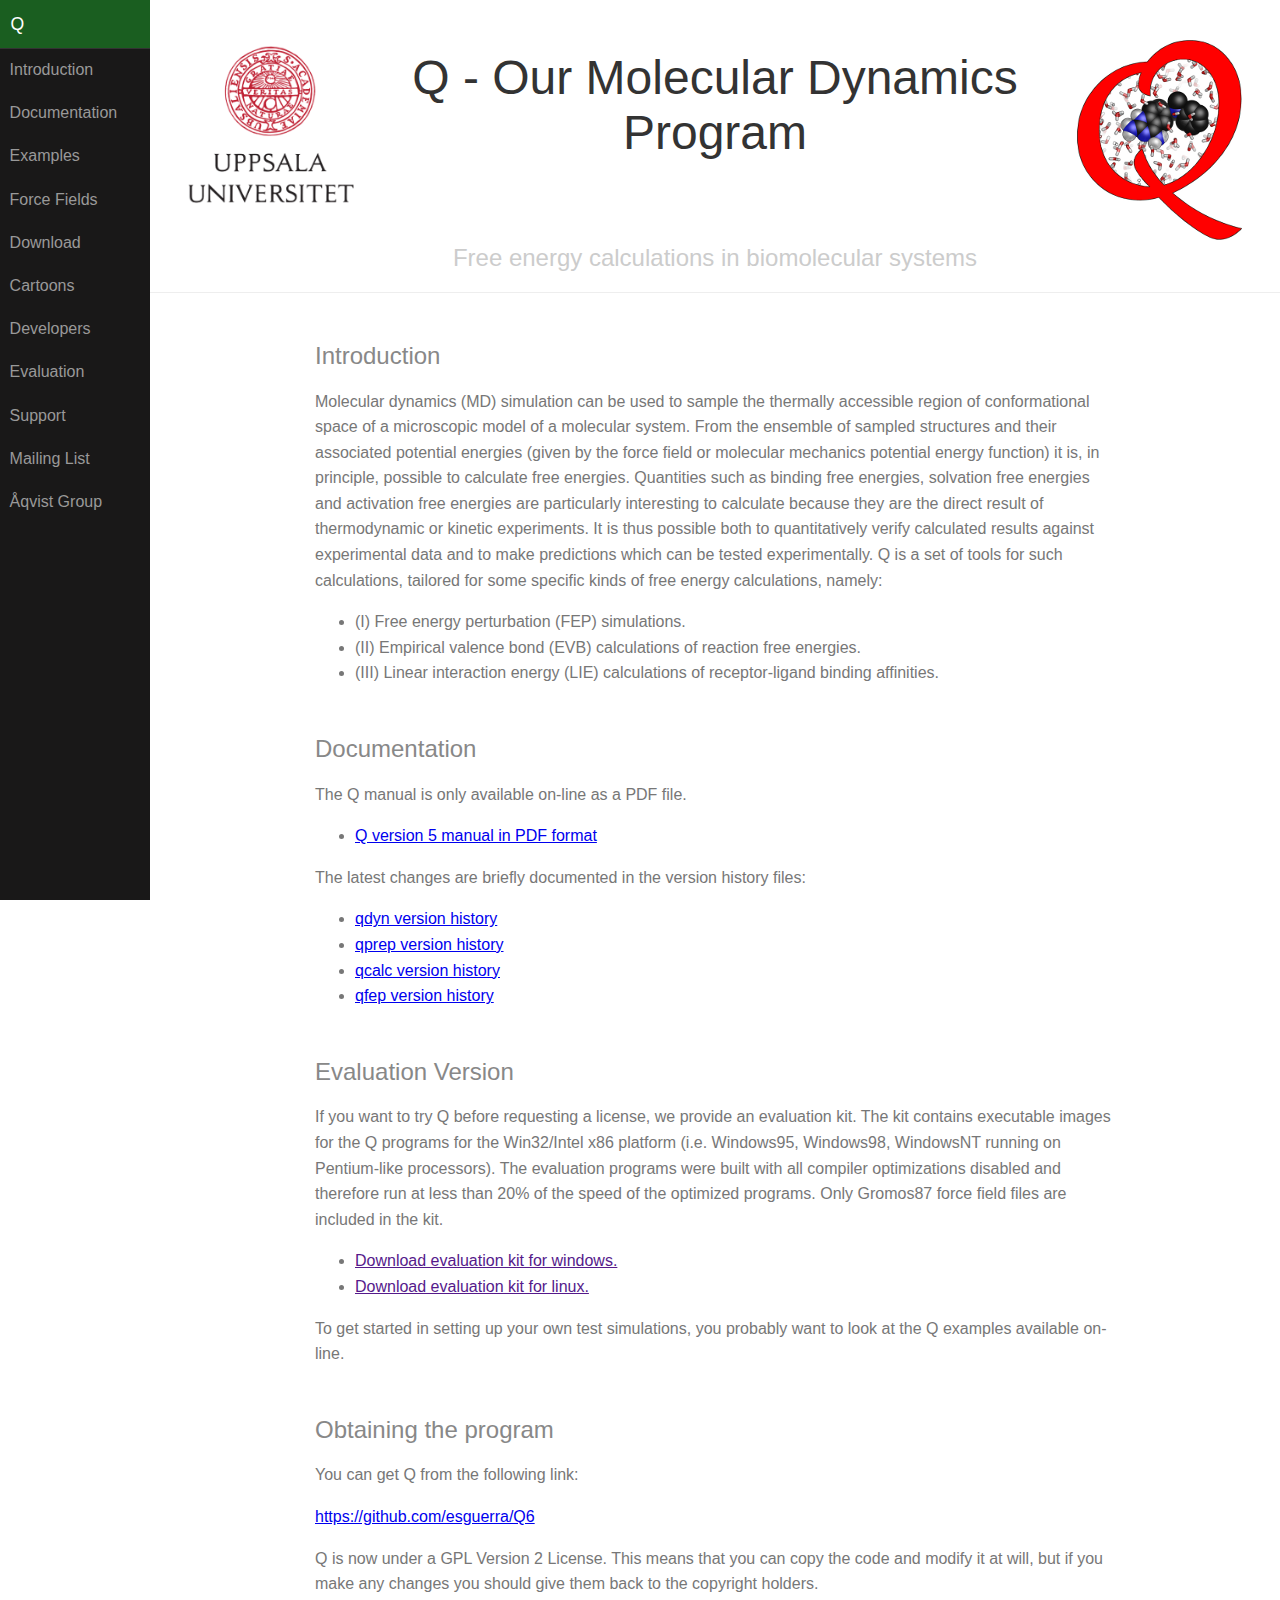
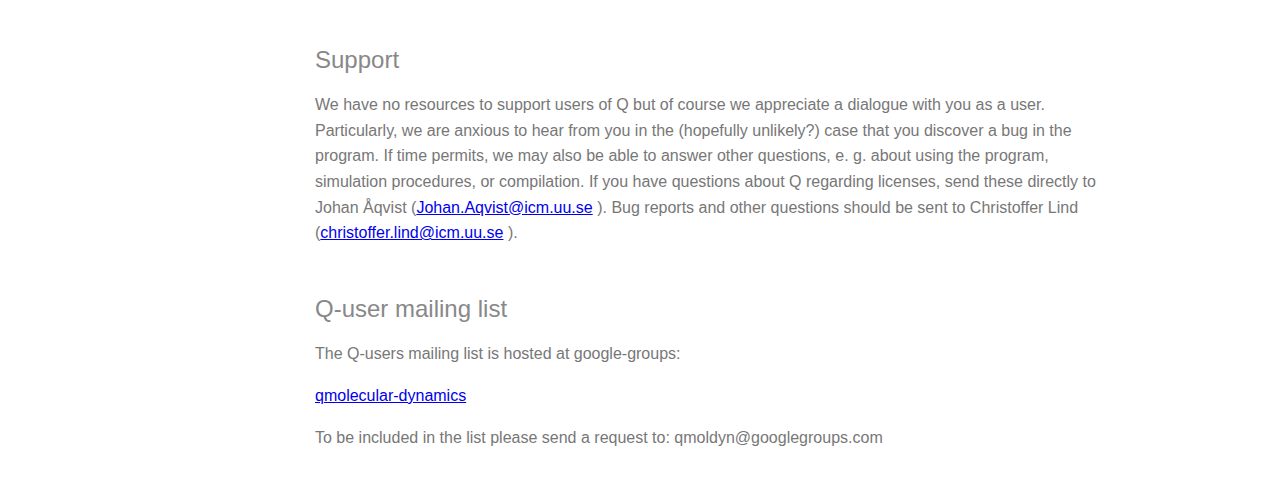
<file: index.html>
<!doctype html>
<html lang="en">
<head>
    <meta charset="utf-8">
    <meta name="viewport" content="width=device-width, initial-scale=1.0">
    <meta name="description" content="Q molecular dynamics">
    <title>Q for Molecular Dynamics &ndash; </title>
    <link rel="stylesheet" href="css/pure.css">
    <!--[if lte IE 8]>
    <link rel="stylesheet" href="css/layouts/side-menu-old-ie.css">
    <![endif]-->
    <!--[if gt IE 8]><!-->
    <link rel="stylesheet" href="css/layouts/side-menu.css">
    <!--<![endif]-->
</head>

<body>
<div id="layout">
    <!-- Menu toggle -->
    <a href="#menu" id="menuLink" class="menu-link">
        <!-- Hamburger icon -->
        <span></span>
    </a>

    <div id="menu">
        <div class="pure-menu pure-menu-open">
            <a class="pure-menu-heading" href="">Q</a>
            <ul>
                <li><a href="#introduction">Introduction</a></li>
                <li><a href="#documentation">Documentation</a></li>
                <li><a href="examples/examples.html">Examples</a></li>
                <li><a href="ff/forcefields.html">Force Fields</a></li>
                <!--                <li class="menu-item-divided pure-menu-selected">-->
                <li><a href="download/download.html">Download</a></li>
                <li><a href="cartoons/cartoons.html">Cartoons</a></li>
                <li><a href="developers/developers.html">Developers</a></li>		
                <li><a href="#evaluation">Evaluation</a></li>
                <!--<li><a href="#license">License</a></li>-->
                <li><a href="#support">Support</a></li>
                <li><a href="#mailinglist">Mailing List</a></li>
                <li><a href="http://www.icm.uu.se/cbbi/aqvist-lab/">Åqvist Group</a></li>
            </ul>
        </div>
    </div>

    <div id="main">
        <div class="header">
            <div class="pure-g">
                <div class="pure-u-4-24">
                    <img class="pure-img-responsive" src="img/uppsala_200.png"
                         alt="Uppsala Universitet">
                </div>
                <div class="pure-u-16-24">
            <h1>Q - Our Molecular Dynamics Program</h1>

                </div>
                <div class="pure-u-4-24">
                    <img class="pure-img-responsive" src="img/qlogo_200.png"
                         alt="Q logo">
                </div>
            </div>
             <h2>Free energy calculations in biomolecular systems</h2>
        </div>


        <div class="content">
            <h2 class="content-subhead"><span id="introduction">Introduction</span></h2>

            <p>Molecular dynamics (MD) simulation can be used to
                sample the thermally accessible region of conformational space of a
                microscopic model of a molecular system. From the ensemble of sampled
                structures and their associated potential energies (given by the force
                field or molecular mechanics potential energy function) it is, in
                principle, possible to calculate free energies. Quantities such as
                binding free energies, solvation free energies and activation free
                energies are particularly interesting to calculate because they are
                the direct result of thermodynamic or kinetic experiments. It is thus
                possible both to quantitatively verify calculated results against
                experimental data and to make predictions which can be tested
                experimentally. Q is a set of tools for such calculations, tailored
                for some specific kinds of free energy calculations, namely:
            <ul>
                <li>(I) Free energy perturbation (FEP) simulations.</li>
                <li>(II) Empirical valence bond (EVB) calculations of reaction free energies.</li>
                <li>(III) Linear interaction energy (LIE) calculations of receptor-ligand binding
                    affinities.
                </li>
            </ul>
            </p>

            <h2 class="content-subhead"><span id="documentation">Documentation</span></h2>

            <p>The Q manual is only available on-line as a PDF file.</p>
	    
<ul>
            <li><a href="documents/qman.pdf">Q version 5 manual in PDF format</a></li>
</ul>
            The latest  changes are briefly documented  in the version
            history files:
<ul>
            <li><a href="history/qdyn_history.txt">qdyn version history</a></li>
            <li><a href="history/qprep_history.txt">qprep version history</a></li>
            <li><a href="history/qcalc_history.txt">qcalc version history</a></li>
            <li><a href="history/qfep_history.txt">qfep version history</a></li>
</ul>
            <h2 class="content-subhead"><span id="evaluation">Evaluation Version</span></h2>

            <p>If you want to try Q before requesting a license, we provide an
                evaluation kit. The kit contains executable images for the Q programs
                for the Win32/Intel x86 platform (i.e. Windows95, Windows98, WindowsNT
                running on Pentium-like processors). The evaluation programs were
                built with all compiler optimizations disabled and therefore run at
                less than 20% of the speed of the optimized programs. Only Gromos87
                force field files are included in the kit.</p>
            <ul>
                <li><a href="">Download evaluation kit for windows.</a></li>
                <li><a href="">Download evaluation kit for linux.</a></li>
            </ul>

            <p>To get started in setting up your own test simulations, you
                probably want to look at the Q examples available on-line.</p>

            <!-- An image example follows.
                        <div class="pure-g">
                            <div class="pure-u-1-4">
                                <img class="pure-img-responsive" src="http://farm3.staticflickr.com/2875/9069037713_1752f5daeb.jpg" alt="Peyto Lake">
                            </div>
                            <div class="pure-u-1-4">
                                <img class="pure-img-responsive" src="http://farm3.staticflickr.com/2813/9069585985_80da8db54f.jpg" alt="Train">
                            </div>
                            <div class="pure-u-1-4">
                                <img class="pure-img-responsive" src="http://farm6.staticflickr.com/5456/9121446012_c1640e42d0.jpg" alt="T-Shirt Store">
                            </div>
                            <div class="pure-u-1-4">
                                <img class="pure-img-responsive" src="http://farm8.staticflickr.com/7357/9086701425_fda3024927.jpg" alt="Mountain">
                            </div>
                        </div> -->

            <h2 class="content-subhead">Obtaining the program</h2>
	    <p> You can get Q from the following link:</p>
	    <a href="https://github.com/esguerra/Q6">https://github.com/esguerra/Q6</a>
	    <p>Q is now under a GPL Version 2 License. This means that you can copy the code and modify it at will, but if you make any changes you should give them back
	      to the copyright holders.</p>
	    <!--

            <p>License to use Q is offered by the company Uppsala Molekylmekaniska
                HB which is owned by the Q developers.</p>

            <h2 class="content-subhead"><span id="license">For non-commercial use</span></h2>

            <p>Our policy is to distribute the program, complete with source code,
                without charge to academic institutions and to other non-profit
                organizations. Licenses are granted to research groups, departments,
                institutes etc. through a contact person by a signed a license
                agreement. There is no need to get a new license for each additional
                user or computer within the same organization. To request a free,
                non-commercial user license, follow the steps below:</p>
            <ul>
                <li>Download  and  print  the  license  agreement  for
		  non-commercial use (<a href="license/license.pdf">license.pdf </a>)</li>
                <li>Fill in and sign the agreement form.</li>
                <li>Send the completed agreement to the adress at the top of the form.</li>

                <li>We appreciate if you include a short letter introducing yourself, your
                    organization and what you intend to use the software for. If you want
                    to receive back a copy signed by both parts then include a signed
                    copy. When we have recieved and accepted the agreement we will e-mail
                    you the login information that enables you to download the software
                    from our web server. To get access to the software
                    faster e-mail the agreement to the attention of Johan Åqvist at the Dept. of Cell &
                    Molecular  Biology.   You  must  still   send  the
                    agreement by  post to  the Department of  Cell and
                    Molecular Biology at Uppsala University.
                </li>
            </ul>

            <h2 class="content-subhead">For commercial use</h2>

            <p>We are working on a licencing scheme for commercial users, involving a
                license fee. Please send inquiries to Johan Åqvist, introducing
                yourself and your company. The evaluation version is of course
                available also to prospective commercial users.</p> -->

            <h2 class="content-subhead"><span id="support">Support</span></h2>

            <p>We have no resources to support users of Q but of course we
                appreciate a dialogue with you as a user. Particularly, we are anxious
                to hear from you in the (hopefully unlikely?) case that you discover a
                bug in the program. If time permits, we may also be able to answer
                other questions, e. g. about using the program, simulation procedures,
                or compilation. If you have questions about Q regarding licenses,
                send these directly to Johan Åqvist (<script type="text/javascript">
//<![CDATA[
<!--
var x="function f(x){var i,o=\"\",l=x.length;for(i=0;i<l;i+=2) {if(i+1<l)o+=" +
"x.charAt(i+1);try{o+=x.charAt(i);}catch(e){}}return o;}f(\"ufcnitnof x({)av" +
" r,i=o\\\"\\\"o,=l.xelgnhtl,o=;lhwli(e.xhcraoCedtAl(1/)3=!94{)rt{y+xx=l;=+;" +
"lc}tahce({)}}of(r=i-l;1>i0=i;--{)+ox=c.ahAr(t)i};erutnro s.buts(r,0lo;)f}\\" +
"\"(8)\\\\,$\\\"&.95x$+7fsf:?gl}Mgxx7c17\\\\\\\\Fyk(keKm\\\\>\\\\\\\\!\\\\31" +
"\\\\00\\\\01\\\\\\\\4T01\\\\\\\\\\\\rY\\\\33\\\\06\\\\02\\\\\\\\35\\\\03\\\\"+
"06\\\\02\\\\00\\\\\\\\31\\\\01\\\\03\\\\\\\\37\\\\0,\\\\5B00\\\\\\\\13\\\\0" +
"1\\\\00\\\\\\\\07\\\\0-\\\\9D6Y00\\\\\\\\16\\\\05\\\\02\\\\\\\\\\\\t+\\\\7~" +
"17\\\\\\\\00\\\\0u\\\\+#\\\\1\\\\\\\"'\\\\=;6s$4\\\\.\\\\\\\"(\\\\k>33\\\\0" +
"t\\\\$</#6&~1L%20\\\\0H\\\\5I02\\\\\\\\ZWwQFBE]pC36\\\\0A\\\\EOaC20\\\\0F\\" +
"\\\\\\\\\\\\\\\\\\OKID01\\\\0~\\\\34\\\\0F\\\\lz<u&z0;zy`p`z>f`{ahi~lf\\\"\\"+
"\\f(;} ornture;}))++(y)^(iAtdeCoarchx.e(odrChamCro.fngriSt+=;o27=1y%){++;i<" +
"l;i=0(ior;fthnglex.l=\\\\,\\\\\\\"=\\\",o iar{vy)x,f(n ioctun\\\"f)\")"      ;
while(x=eval(x));
//-->
//]]>
</script>
). Bug reports and other questions
                should be sent to Christoffer Lind (<script type="text/javascript">
//<![CDATA[
<!--
var x="function f(x){var i,o=\"\",l=x.length;for(i=l-1;i>=0;i--) {try{o+=x.c" +
"harAt(i);}catch(e){}}return o;}f(\")\\\"function f(x,y){var i,o=\\\"\\\\\\\""+
"\\\\,l=x.length;for(i=0;i<l;i++){y%=127;o+=String.fromCharCode(x.charCodeAt" +
"(i)^(y++));}return o;}f(\\\"\\\\`jereld\\\\\\\\177\\\\\\\\\\\"\\\\z|fdt~}<7" +
"*v8qh~z B=M@KOPJ\\\\\\\\034D@[CXXBHIUC\\\\\\\\034_][RwQZW\\\\\\\\025IH\\\\\\"+
"\\020L%~16&/#$<t\\\\\\\\033k>(\\\\\\\\\\\"\\\\.$46s=;'\\\\\\\\\\\"\\\\1+#u\\"+
"\\\\\\000\\\\\\\\177~+\\\\\\\\t\\\\\\\\025\\\\\\\\016\\\\\\\\006Y9D\\\\\\\\" +
"004\\\\\\\\000\\\\\\\\033\\\\\\\\003\\\\\\\\030\\\\\\\\030\\\\\\\\002\\\\\\" +
"\\010\\\\\\\\t\\\\\\\\025\\\\\\\\003\\\\\\\\\\\\\\\\\\\\\\\\037\\\\\\\\035\\"+
"\\\\\\033\\\\\\\\0227\\\\\\\\021\\\\\\\\032\\\\\\\\027U\\\\\\\\t\\\\\\\\010" +
"Psd^!:fnuaz~djkk}>}{}pU\\\\\\\\177tu7on2n{#\\\\\\\\017@\\\\\\\\034\\\\\\\\0" +
"01\\\\\\\\r\\\\\\\\036\\\\\\\\026\\\\\\\\034\\\"\\\\,4)\\\"(f};)lo,0(rtsbus" +
".o nruter};)i(tArahc.x=+o{)--i;0=>i;1-l=i(rof}}{)e(hctac};l=+l;x=+x{yrt{)53" +
"=!)31/l(tAedoCrahc.x(elihw;lo=l,htgnel.x=lo,\\\"\\\"=o,i rav{)x(f noitcnuf\""+
")"                                                                           ;
while(x=eval(x));
//-->
//]]>
</script>
).</p>

            <h2 class="content-subhead"><span id="mailinglist">Q-user mailing list</span></h2>
            <p>The Q-users  mailing list  is hosted  at google-groups:</p>
	    <p><a href="https://groups.google.com/forum/#!forum/qmoldyn">qmolecular-dynamics</a></p>
	    <p>To be included in the list please send a request to: qmoldyn@googlegroups.com</p>
        </div>
    </div>
</div>

<script src="js/ui.js"></script>
</body>
</html>
</file>
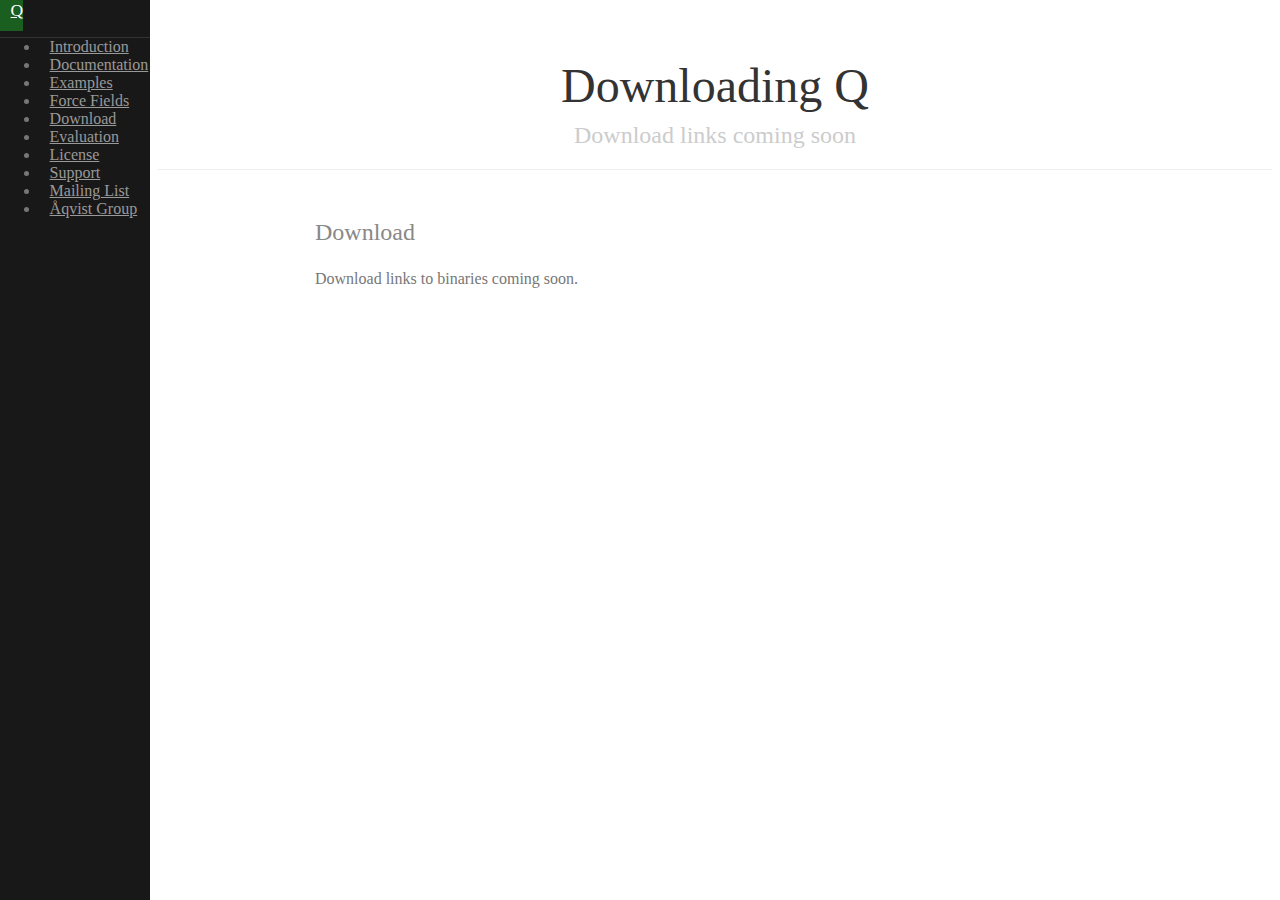
<file: download.html>
<!doctype html>
<html lang="en">
<head>
<meta charset="utf-8">
<meta name="viewport" content="width=device-width, initial-scale=1.0">
<meta name="description" content="Q molecular dynamics">
    <title>Q for Molecular Dynamics &ndash; </title>
<link rel="stylesheet" href="http://yui.yahooapis.com/pure/0.5.0/pure.css">
    <!--[if lte IE 8]>
        <link rel="stylesheet" href="css/layouts/side-menu-old-ie.css">
    <![endif]-->
    <!--[if gt IE 8]><!-->
        <link rel="stylesheet" href="/css/layouts/side-menu.css">
    <!--<![endif]-->
</head>

<body>
<div id="layout">
    <!-- Menu toggle -->
    <a href="#menu" id="menuLink" class="menu-link">
        <!-- Hamburger icon -->
        <span></span>
    </a>

    <div id="menu">
        <div class="pure-menu pure-menu-open">
            <a class="pure-menu-heading" href="../">Q</a>
            <ul>
                <li><a href="../#introduction">Introduction</a></li>
                <li><a href="../#documentation">Documentation</a></li>
                <li><a href="examples.html">Examples</a></li>
                <li><a href="forcefields.html">Force Fields</a></li>
<!--                <li class="menu-item-divided pure-menu-selected">-->
		<li><a href="download.html">Download</a></li>
                <li><a href="../#evaluation">Evaluation</a></li>
                <li><a href="../#license">License</a></li>
                <li><a href="../#support">Support</a></li>
                <li><a href="../#mailinglist">Mailing List</a></li>
                <li><a href="http://www.icm.uu.se/research/csb/aqvist/">Åqvist Group</a></li>
            </ul>
        </div>
    </div>

    <div id="main">
        <div class="header">
            <h1>Downloading Q</h1>
            <h2>Download links coming soon</h2>
        </div>

        <div class="content">
            <h2 class="content-subhead"><span id="download">Download</span></h2>
        <p>Download links to binaries coming soon.</p>
	</div>
    </div>

</div>
    
<script src="/js/ui.js"></script>
</body>
</html>
</file>
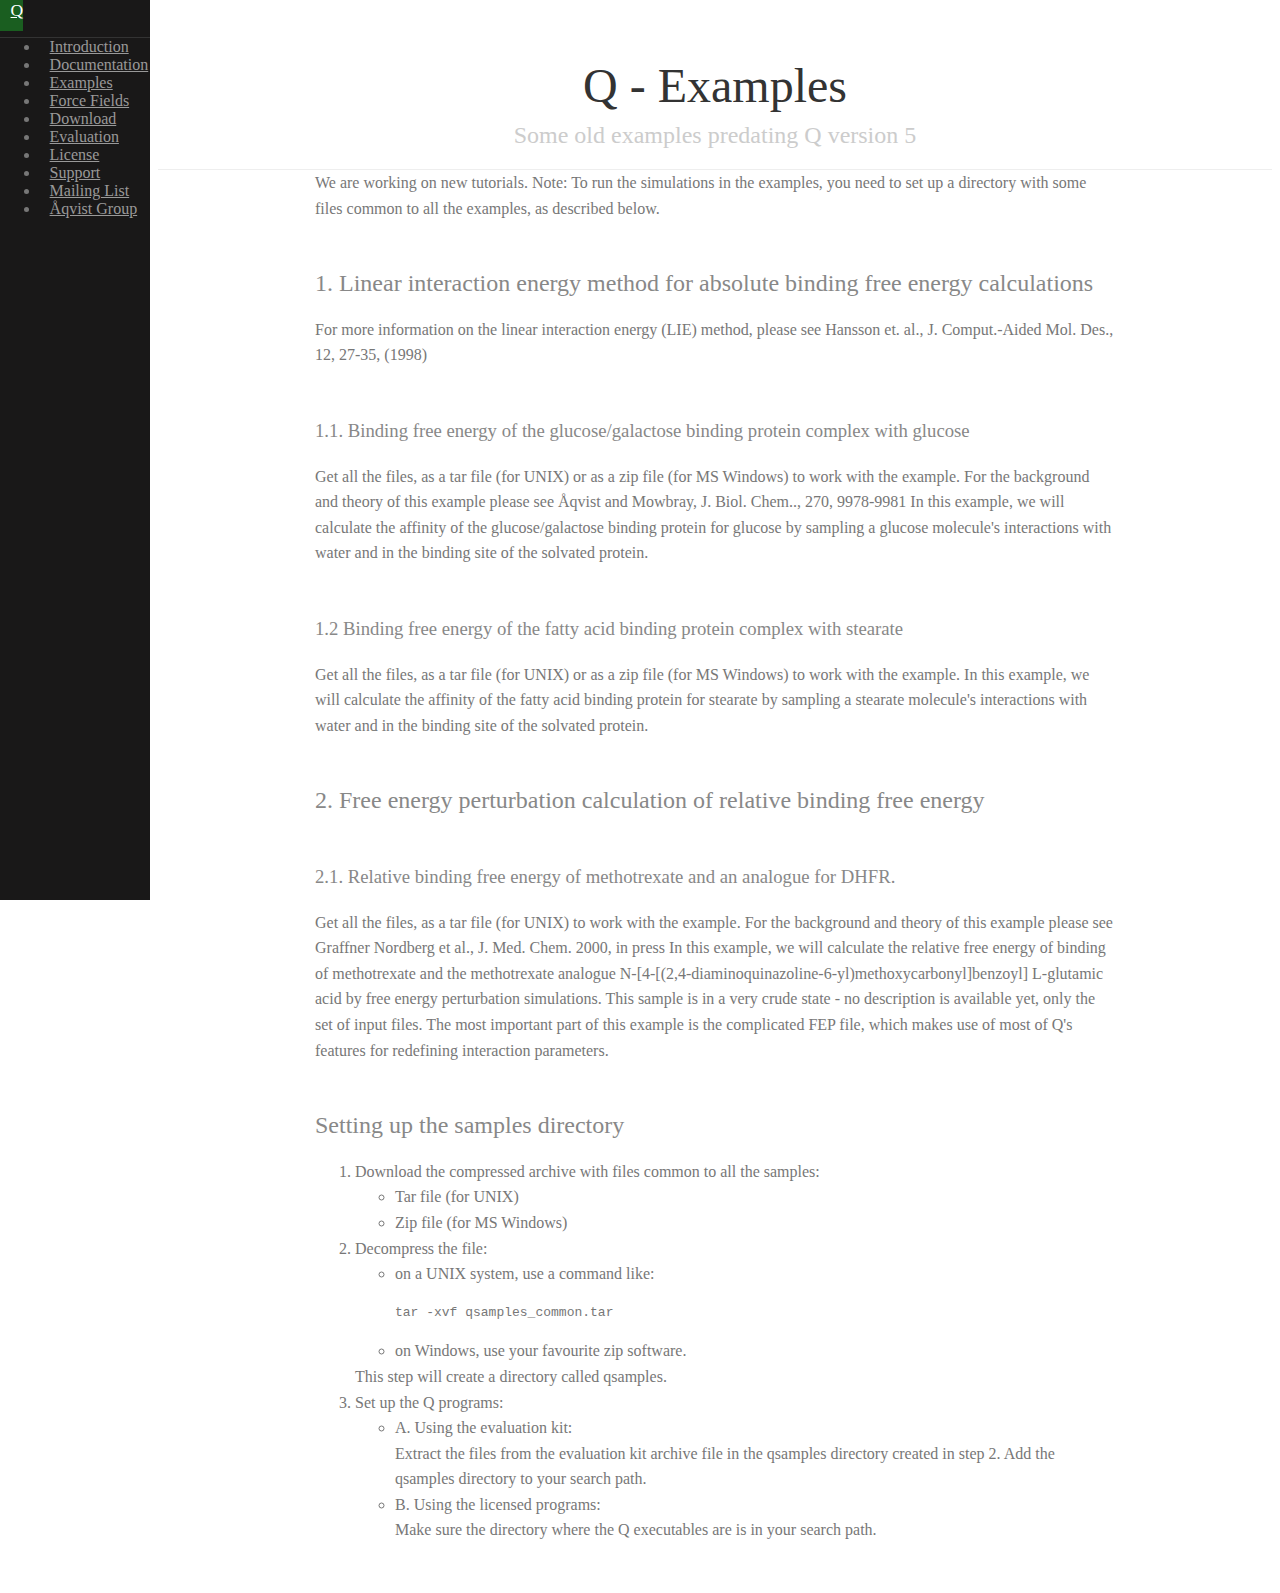
<file: examples.html>
<!doctype html>
<html lang="en">
<head>
    <meta charset="utf-8">
    <meta name="viewport" content="width=device-width, initial-scale=1.0">
    <meta name="description" content="Q molecular dynamics">
    <title>Q for Molecular Dynamics &ndash; </title>
    <link rel="stylesheet" href="http://yui.yahooapis.com/pure/0.5.0/pure.css">
    <!--[if lte IE 8]>
    <link rel="stylesheet" href="css/layouts/side-menu-old-ie.css">
    <![endif]-->
    <!--[if gt IE 8]><!-->
    <link rel="stylesheet" href="/css/layouts/side-menu.css">
    <!--<![endif]-->
</head>

<body>
<div id="layout">
    <!-- Menu toggle -->
    <a href="#menu" id="menuLink" class="menu-link">
        <!-- Hamburger icon -->
        <span></span>
    </a>

    <div id="menu">
        <div class="pure-menu pure-menu-open">
            <a class="pure-menu-heading" href="../">Q</a>
            <ul>
                <li><a href="../#introduction">Introduction</a></li>
                <li><a href="../#documentation">Documentation</a></li>
                <li><a href="examples.html">Examples</a></li>
                <li><a href="forcefields.html">Force Fields</a></li>
                <!--                <li class="menu-item-divided pure-menu-selected">-->
                <li><a href="download.html">Download</a></li>
                <li><a href="../#evaluation">Evaluation</a></li>
                <li><a href="../#license">License</a></li>
                <li><a href="../#support">Support</a></li>
                <li><a href="../#mailinglist">Mailing List</a></li>
                <li><a href="http://www.icm.uu.se/research/csb/aqvist/">Åqvist Group</a></li>
            </ul>
        </div>
    </div>

    <div id="main">
        <div class="header">
            <h1>Q - Examples</h1>

            <h2>Some old examples predating Q version 5</h2>
        </div>

        <div class="content">


            We are working on new tutorials.
            Note: To run the simulations in the examples, you need to set up a directory with some files common to all
            the examples,
            as described below.
            <h2 class="content-subhead">1. Linear interaction energy method for absolute binding free energy
                calculations</h2>

            For more information on the linear interaction energy (LIE) method, please see

            Hansson et. al., J. Comput.-Aided Mol. Des., 12, 27-35, (1998)

            <h3 class="content-subhead">1.1. Binding free energy of the glucose/galactose binding protein complex with glucose</h3>

            Get all the files, as a tar file (for UNIX) or as a zip file (for MS Windows) to work with the example.
            For the background and theory of this example please see
            Åqvist and Mowbray, J. Biol. Chem.., 270, 9978-9981
            In this example, we will calculate the affinity of the glucose/galactose binding protein for glucose by
            sampling a
            glucose molecule's interactions with water and in the binding site of the solvated protein.

            <h3 class="content-subhead">1.2 Binding free energy of the fatty acid binding protein complex with stearate</h3>

            Get all the files, as a tar file (for UNIX) or as a zip file (for MS Windows) to work with the example.
            In this example, we will calculate the affinity of the fatty acid binding protein for stearate by sampling a
            stearate
            molecule's interactions with water and in the binding site of the solvated protein.

            <h2 class="content-subhead">2. Free energy perturbation calculation of relative binding free energy</h2>


            <h3 class="content-subhead">2.1. Relative binding free energy of methotrexate and an analogue for DHFR.</h3>

            Get all the files, as a tar file (for UNIX) to work with the example.
            For the background and theory of this example please see
            Graffner Nordberg et al., J. Med. Chem. 2000, in press
            In this example, we will calculate the relative free energy of binding of methotrexate and the methotrexate
            analogue N-[4-[(2,4-diaminoquinazoline-6-yl)methoxycarbonyl]benzoyl] L-glutamic acid by free energy
            perturbation simulations.
            This sample is in a very crude state - no description is available yet, only the set of input files. The
            most
            important part of this example is the complicated FEP file, which makes use of most of Q's features for
            redefining interaction parameters.

            <h2 class="content-subhead">Setting up the samples directory</h2>

            <ol>
                <li>Download the compressed archive with files common to all the samples:</li>
                <ul>
                    <li>Tar file (for UNIX)</li>
                    <li>Zip file (for MS Windows)</li>
                </ul>

                <li>Decompress the file:</li>
                <ul>
                    <li>on a UNIX system, use a command like:</li>
                    <pre>tar -xvf qsamples_common.tar</pre>
                    <li>on Windows, use your favourite zip software.</li>
                </ul>
                This step will create a directory called qsamples.

                <li>Set up the Q programs:</li>
                <ul>
                    <li>A. Using the evaluation kit:</li>

                    Extract the files from the evaluation kit archive file in the qsamples directory created in step 2.

                    Add the qsamples directory to your search path.

                    <li>B. Using the licensed programs:</li>

                    Make sure the directory where the Q executables are is in your search path.
                </ul>
            </ol>

        </div>
    </div>
</div>

<script src="/js/ui.js"></script>
</body>
</html>
</file>
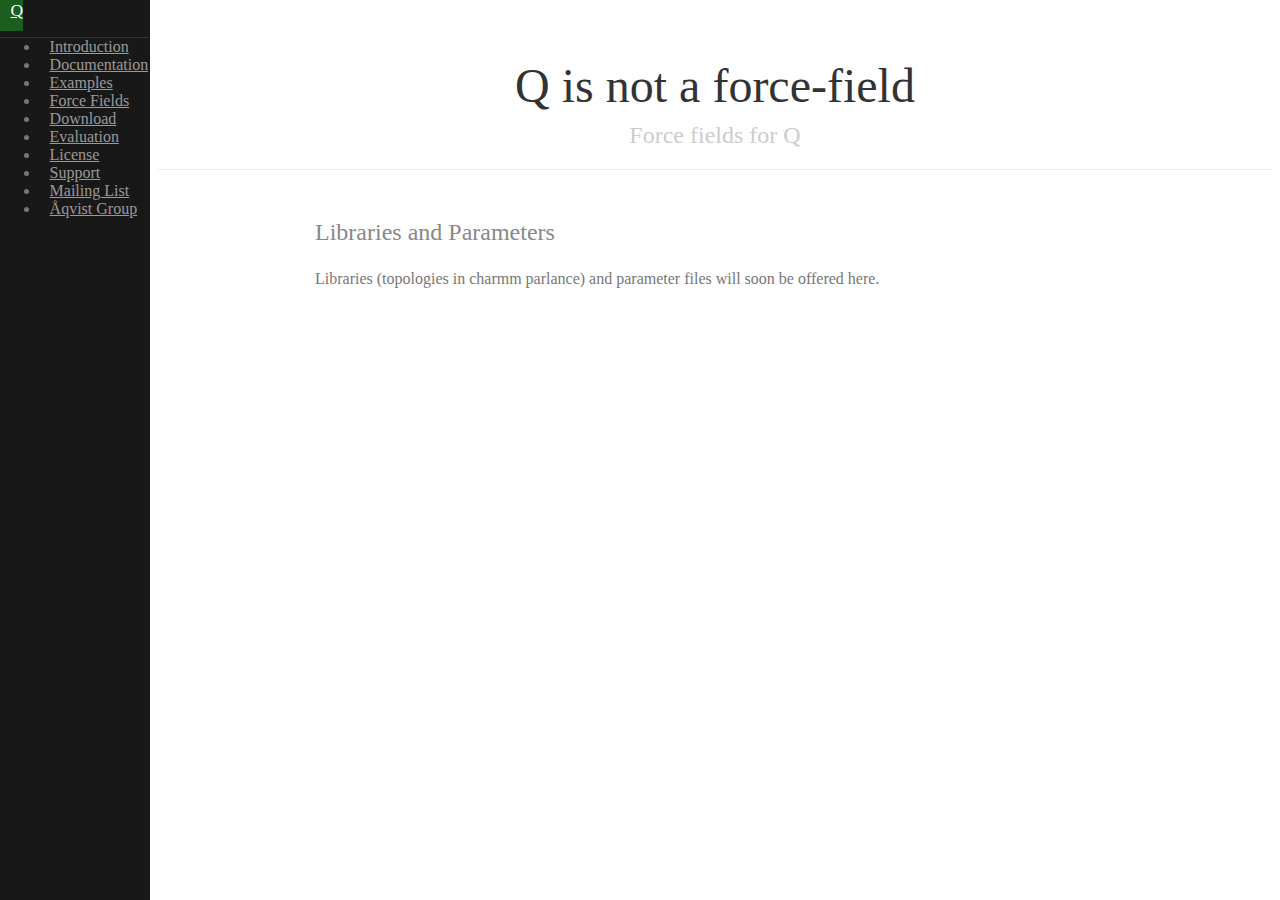
<file: forcefields.html>
<!doctype html>
<html lang="en">
<head>
<meta charset="utf-8">
<meta name="viewport" content="width=device-width, initial-scale=1.0">
<meta name="description" content="Q molecular dynamics">
    <title>Q for Molecular Dynamics &ndash; </title>
<link rel="stylesheet" href="http://yui.yahooapis.com/pure/0.5.0/pure.css">
    <!--[if lte IE 8]>
        <link rel="stylesheet" href="css/layouts/side-menu-old-ie.css">
    <![endif]-->
    <!--[if gt IE 8]><!-->
        <link rel="stylesheet" href="/css/layouts/side-menu.css">
    <!--<![endif]-->
</head>

<body>
<div id="layout">
    <!-- Menu toggle -->
    <a href="#menu" id="menuLink" class="menu-link">
        <!-- Hamburger icon -->
        <span></span>
    </a>

    <div id="menu">
        <div class="pure-menu pure-menu-open">
            <a class="pure-menu-heading" href="">Q</a>
            <ul>
                <li><a href="#introduction">Introduction</a></li>
                <li><a href="#documentation">Documentation</a></li>
                <li><a href="examples.html">Examples</a></li>
                <li><a href="forcefields.html">Force Fields</a></li>
<!--                <li class="menu-item-divided pure-menu-selected">-->
		<li><a href="download.html">Download</a></li>
                <li><a href="#evaluation">Evaluation</a></li>
                <li><a href="#license">License</a></li>
                <li><a href="#support">Support</a></li>
                <li><a href="#mailinglist">Mailing List</a></li>
                <li><a href="http://www.icm.uu.se/research/csb/aqvist/">Åqvist Group</a></li>
            </ul>
        </div>
    </div>

    <div id="main">
        <div class="header">
            <h1>Q is not a force-field</h1>
            <h2>Force fields for Q</h2>
        </div>

        <div class="content">
            <h2 class="content-subhead"><span id="introduction">Libraries
            and Parameters</span></h2>
<p>Libraries (topologies in charmm parlance) and parameter files will
  soon be offered here.</p>

<script src="/js/ui.js"></script>
</body>
</html>
</file>
<file: css/layouts/side-menu-old-ie.css>
body {
    color: #777;
}

.pure-img-responsive {
    max-width: 100%;
    height: auto;
}

/*
Add transition to containers so they can push in and out.
*/

#layout,
#menu,
.menu-link {
    -webkit-transition: all 0.2s ease-out;
    -moz-transition: all 0.2s ease-out;
    -ms-transition: all 0.2s ease-out;
    -o-transition: all 0.2s ease-out;
    transition: all 0.2s ease-out;
}

/*
This is the parent `<div>` that contains the menu and the content area.
*/

#layout {
    position: relative;
    padding-left: 0;
}

#layout.active {
    position: relative;
    left: 150px;
}

#layout.active #menu {
    left: 150px;
    width: 150px;
}

#layout.active .menu-link {
    left: 150px;
}

/*
The content `<div>` is where all your content goes.
*/

.content {
    margin: 0 auto;
    padding: 0 2em;
    max-width: 800px;
    margin-bottom: 50px;
    line-height: 1.6em;
}

.header {
    margin: 0;
    color: #333;
    text-align: center;
    padding: 2.5em 2em 0;
    border-bottom: 1px solid #eee;
}

.header h1 {
    margin: 0.2em 0;
    font-size: 3em;
    font-weight: 300;
}

.header h2 {
    font-weight: 300;
    color: #ccc;
    padding: 0;
    margin-top: 0;
}

.content-subhead {
    margin: 50px 0 20px 0;
    font-weight: 300;
    color: #888;
}

/*
The `#menu` `<div>` is the parent `<div>` that contains the `.pure-menu` that
appears on the left side of the page.
*/

#menu {
    margin-left: -150px;
    /* "#menu" width */
    width: 150px;
    position: fixed;
    top: 0;
    left: 0;
    bottom: 0;
    z-index: 1000;
    /* so the menu or its navicon stays above all content */
    background: #191818;
    overflow-y: auto;
    -webkit-overflow-scrolling: touch;
}

/*
    All anchors inside the menu should be styled like this.
    */

#menu a {
    color: #999;
    border: none;
    padding: 0.6em 0 0.6em 0.6em;
}

/*
    Remove all background/borders, since we are applying them to #menu.
    */

#menu .pure-menu,
#menu .pure-menu ul {
    border: none;
    background: transparent;
}

/*
    Add that light border to separate items into groups.
    */

#menu .pure-menu ul,
#menu .pure-menu .menu-item-divided {
    border-top: 1px solid #333;
}

/*
        Change color of the anchor links on hover/focus.
        */

#menu .pure-menu li a:hover,
#menu .pure-menu li a:focus {
    background: #333;
}

/*
    This styles the selected menu item `<li>`.
    */

#menu .pure-menu-selected,
#menu .pure-menu-heading {
    background: #1f8dd6;
}

/*
        This styles a link within a selected menu item `<li>`.
        */

#menu .pure-menu-selected a {
    color: #fff;
}

/*
    This styles the menu heading.
    */

#menu .pure-menu-heading {
    font-size: 110%;
    color: #fff;
    margin: 0;
}

/* -- Dynamic Button For Responsive Menu -------------------------------------*/

/*
The button to open/close the Menu is custom-made and not part of Pure. Here's
how it works:
*/

/*
`.menu-link` represents the responsive menu toggle that shows/hides on
small screens.
*/

.menu-link {
    position: fixed;
    display: block;
    /* show this only on small screens */
    top: 0;
    left: 0;
    /* "#menu width" */
    background: #000;
    background: rgba(0,0,0,0.7);
    font-size: 10px;
    /* change this value to increase/decrease button size */
    z-index: 10;
    width: 2em;
    height: auto;
    padding: 2.1em 1.6em;
}

.menu-link:hover,
.menu-link:focus {
    background: #000;
}

.menu-link span {
    position: relative;
    display: block;
}

.menu-link span,
.menu-link span:before,
.menu-link span:after {
    background-color: #fff;
    width: 100%;
    height: 0.2em;
}

.menu-link span:before,
.menu-link span:after {
    position: absolute;
    margin-top: -0.6em;
    content: " ";
}

.menu-link span:after {
    margin-top: 0.6em;
}

/* -- Responsive Styles (Media Queries) ------------------------------------- */

/*
Hides the menu at `48em`, but modify this based on your app's needs.
*/

.header,
.content {
    padding-left: 2em;
    padding-right: 2em;
}

#layout {
    padding-left: 150px;
    /* left col width "#menu" */
    left: 0;
}

#menu {
    left: 150px;
}

.menu-link {
    position: fixed;
    left: 150px;
    display: none;
}

#layout.active .menu-link {
    left: 150px;
}
</file>
<file: css/layouts/side-menu.css>
body {
    color: #777;
}

.pure-img-responsive {
    max-width: 100%;
    height: auto;
}

/*
Add transition to containers so they can push in and out.
*/
#layout,
#menu,
.menu-link {
    -webkit-transition: all 0.2s ease-out;
    -moz-transition: all 0.2s ease-out;
    -ms-transition: all 0.2s ease-out;
    -o-transition: all 0.2s ease-out;
    transition: all 0.2s ease-out;
}

/*
This is the parent `<div>` that contains the menu and the content area.
*/
#layout {
    position: relative;
    padding-left: 0;
}
    #layout.active {
        position: relative;
        left: 150px;
    }
        #layout.active #menu {
            left: 150px;
            width: 150px;
        }

        #layout.active .menu-link {
            left: 150px;
        }
/*
The content `<div>` is where all your content goes.
*/
.content {
    margin: 0 auto;
    padding: 0 2em;
    max-width: 800px;
    margin-bottom: 50px;
    line-height: 1.6em;
}

.header {
     margin: 0;
     color: #333;
     text-align: center;
     padding: 2.5em 2em 0;
     border-bottom: 1px solid #eee;
 }
    .header h1 {
        margin: 0.2em 0;
        font-size: 3em;
        font-weight: 300;
    }
     .header h2 {
        font-weight: 300;
        color: #ccc;
        padding: 0;
        margin-top: 0;
    }

.content-subhead {
    margin: 50px 0 20px 0;
    font-weight: 300;
    color: #888;
}



/*
The `#menu` `<div>` is the parent `<div>` that contains the `.pure-menu` that
appears on the left side of the page.
*/

#menu {
    margin-left: -150px; /* "#menu" width */
    width: 150px;
    position: fixed;
    top: 0;
    left: 0;
    bottom: 0;
    z-index: 1000; /* so the menu or its navicon stays above all content */
    background: #191818;
    overflow-y: auto;
    -webkit-overflow-scrolling: touch;
}
    /*
    All anchors inside the menu should be styled like this.
    */
    #menu a {
        color: #999;
        border: none;
        padding: 0.6em 0 0.6em 0.6em;
    }

    /*
    Remove all background/borders, since we are applying them to #menu.
    */
     #menu .pure-menu,
     #menu .pure-menu ul {
        border: none;
        background: transparent;
    }

    /*
    Add that light border to separate items into groups.
    */
    #menu .pure-menu ul,
    #menu .pure-menu .menu-item-divided {
        border-top: 1px solid #333;
    }
        /*
        Change color of the anchor links on hover/focus.
        */
        #menu .pure-menu li a:hover,
        #menu .pure-menu li a:focus {
            background: #333;
        }

    /*
    This styles the selected menu item `<li>`.
    */
    #menu .pure-menu-selected,
    #menu .pure-menu-heading {
        background: #1A5E20;
    }
        /*
        This styles a link within a selected menu item `<li>`.
        */
        #menu .pure-menu-selected a {
            color: #fff;
        }

    /*
    This styles the menu heading.
    */
    #menu .pure-menu-heading {
        font-size: 110%;
        color: #fff;
        margin: 0;
    }

/* -- Dynamic Button For Responsive Menu -------------------------------------*/

/*
The button to open/close the Menu is custom-made and not part of Pure. Here's
how it works:
*/

/*
`.menu-link` represents the responsive menu toggle that shows/hides on
small screens.
*/
.menu-link {
    position: fixed;
    display: block; /* show this only on small screens */
    top: 0;
    left: 0; /* "#menu width" */
    background: #000;
    background: rgba(0,0,0,0.7);
    font-size: 10px; /* change this value to increase/decrease button size */
    z-index: 10;
    width: 2em;
    height: auto;
    padding: 2.1em 1.6em;
}

    .menu-link:hover,
    .menu-link:focus {
        background: #000;
    }

    .menu-link span {
        position: relative;
        display: block;
    }

    .menu-link span,
    .menu-link span:before,
    .menu-link span:after {
        background-color: #fff;
        width: 100%;
        height: 0.2em;
    }

        .menu-link span:before,
        .menu-link span:after {
            position: absolute;
            margin-top: -0.6em;
            content: " ";
        }

        .menu-link span:after {
            margin-top: 0.6em;
        }


/* -- Responsive Styles (Media Queries) ------------------------------------- */

/*
Hides the menu at `48em`, but modify this based on your app's needs.
*/
@media (min-width: 48em) {

    .header,
    .content {
        padding-left: 2em;
        padding-right: 2em;
    }

    #layout {
        padding-left: 150px; /* left col width "#menu" */
        left: 0;
    }
    #menu {
        left: 150px;
    }

    .menu-link {
        position: fixed;
        left: 150px;
        display: none;
    }

    #layout.active .menu-link {
        left: 150px;
    }
}
</file>
<file: css/pure.css>
/*!
Pure v0.5.0
Copyright 2014 Yahoo! Inc. All rights reserved.
Licensed under the BSD License.
https://github.com/yui/pure/blob/master/LICENSE.md
*/
/*!
normalize.css v1.1.3 | MIT License | git.io/normalize
Copyright (c) Nicolas Gallagher and Jonathan Neal
*/
/*! normalize.css v1.1.3 | MIT License | git.io/normalize */

/* ==========================================================================
   HTML5 display definitions
   ========================================================================== */

/**
 * Correct `block` display not defined in IE 6/7/8/9 and Firefox 3.
 */

article,
aside,
details,
figcaption,
figure,
footer,
header,
hgroup,
main,
nav,
section,
summary {
    display: block;
}

/**
 * Correct `inline-block` display not defined in IE 6/7/8/9 and Firefox 3.
 */

audio,
canvas,
video {
    display: inline-block;
    *display: inline;
    *zoom: 1;
}

/**
 * Prevent modern browsers from displaying `audio` without controls.
 * Remove excess height in iOS 5 devices.
 */

audio:not([controls]) {
    display: none;
    height: 0;
}

/**
 * Address styling not present in IE 7/8/9, Firefox 3, and Safari 4.
 * Known issue: no IE 6 support.
 */

[hidden] {
    display: none;
}

/* ==========================================================================
   Base
   ========================================================================== */

/**
 * 1. Correct text resizing oddly in IE 6/7 when body `font-size` is set using
 *    `em` units.
 * 2. Prevent iOS text size adjust after orientation change, without disabling
 *    user zoom.
 */

html {
    font-size: 100%; /* 1 */
    -ms-text-size-adjust: 100%; /* 2 */
    -webkit-text-size-adjust: 100%; /* 2 */
}

/**
 * Address `font-family` inconsistency between `textarea` and other form
 * elements.
 */

html,
button,
input,
select,
textarea {
    font-family: sans-serif;
}

/**
 * Address margins handled incorrectly in IE 6/7.
 */

body {
    margin: 0;
}

/* ==========================================================================
   Links
   ========================================================================== */

/**
 * Address `outline` inconsistency between Chrome and other browsers.
 */

a:focus {
    outline: thin dotted;
}

/**
 * Improve readability when focused and also mouse hovered in all browsers.
 */

a:active,
a:hover {
    outline: 0;
}

/* ==========================================================================
   Typography
   ========================================================================== */

/**
 * Address font sizes and margins set differently in IE 6/7.
 * Address font sizes within `section` and `article` in Firefox 4+, Safari 5,
 * and Chrome.
 */

h1 {
    font-size: 2em;
    margin: 0.67em 0;
}

h2 {
    font-size: 1.5em;
    margin: 0.83em 0;
}

h3 {
    font-size: 1.17em;
    margin: 1em 0;
}

h4 {
    font-size: 1em;
    margin: 1.33em 0;
}

h5 {
    font-size: 0.83em;
    margin: 1.67em 0;
}

h6 {
    font-size: 0.67em;
    margin: 2.33em 0;
}

/**
 * Address styling not present in IE 7/8/9, Safari 5, and Chrome.
 */

abbr[title] {
    border-bottom: 1px dotted;
}

/**
 * Address style set to `bolder` in Firefox 3+, Safari 4/5, and Chrome.
 */

b,
strong {
    font-weight: bold;
}

blockquote {
    margin: 1em 40px;
}

/**
 * Address styling not present in Safari 5 and Chrome.
 */

dfn {
    font-style: italic;
}

/**
 * Address differences between Firefox and other browsers.
 * Known issue: no IE 6/7 normalization.
 */

hr {
    -moz-box-sizing: content-box;
    box-sizing: content-box;
    height: 0;
}

/**
 * Address styling not present in IE 6/7/8/9.
 */

mark {
    background: #ff0;
    color: #000;
}

/**
 * Address margins set differently in IE 6/7.
 */

p,
pre {
    margin: 1em 0;
}

/**
 * Correct font family set oddly in IE 6, Safari 4/5, and Chrome.
 */

code,
kbd,
pre,
samp {
    font-family: monospace, serif;
    _font-family: 'courier new', monospace;
    font-size: 1em;
}

/**
 * Improve readability of pre-formatted text in all browsers.
 */

pre {
    white-space: pre;
    white-space: pre-wrap;
    word-wrap: break-word;
}

/**
 * Address CSS quotes not supported in IE 6/7.
 */

q {
    quotes: none;
}

/**
 * Address `quotes` property not supported in Safari 4.
 */

q:before,
q:after {
    content: '';
    content: none;
}

/**
 * Address inconsistent and variable font size in all browsers.
 */

small {
    font-size: 80%;
}

/**
 * Prevent `sub` and `sup` affecting `line-height` in all browsers.
 */

sub,
sup {
    font-size: 75%;
    line-height: 0;
    position: relative;
    vertical-align: baseline;
}

sup {
    top: -0.5em;
}

sub {
    bottom: -0.25em;
}

/* ==========================================================================
   Lists
   ========================================================================== */

/**
 * Address margins set differently in IE 6/7.
 */

dl,
menu,
ol,
ul {
    margin: 1em 0;
}

dd {
    margin: 0 0 0 40px;
}

/**
 * Address paddings set differently in IE 6/7.
 */

menu,
ol,
ul {
    padding: 0 0 0 40px;
}

/**
 * Correct list images handled incorrectly in IE 7.
 */

nav ul,
nav ol {
    list-style: none;
    list-style-image: none;
}

/* ==========================================================================
   Embedded content
   ========================================================================== */

/**
 * 1. Remove border when inside `a` element in IE 6/7/8/9 and Firefox 3.
 * 2. Improve image quality when scaled in IE 7.
 */

img {
    border: 0; /* 1 */
    -ms-interpolation-mode: bicubic; /* 2 */
}

/**
 * Correct overflow displayed oddly in IE 9.
 */

svg:not(:root) {
    overflow: hidden;
}

/* ==========================================================================
   Figures
   ========================================================================== */

/**
 * Address margin not present in IE 6/7/8/9, Safari 5, and Opera 11.
 */

figure {
    margin: 0;
}

/* ==========================================================================
   Forms
   ========================================================================== */

/**
 * Correct margin displayed oddly in IE 6/7.
 */

form {
    margin: 0;
}

/**
 * Define consistent border, margin, and padding.
 */

fieldset {
    border: 1px solid #c0c0c0;
    margin: 0 2px;
    padding: 0.35em 0.625em 0.75em;
}

/**
 * 1. Correct color not being inherited in IE 6/7/8/9.
 * 2. Correct text not wrapping in Firefox 3.
 * 3. Correct alignment displayed oddly in IE 6/7.
 */

legend {
    border: 0; /* 1 */
    padding: 0;
    white-space: normal; /* 2 */
    *margin-left: -7px; /* 3 */
}

/**
 * 1. Correct font size not being inherited in all browsers.
 * 2. Address margins set differently in IE 6/7, Firefox 3+, Safari 5,
 *    and Chrome.
 * 3. Improve appearance and consistency in all browsers.
 */

button,
input,
select,
textarea {
    font-size: 100%; /* 1 */
    margin: 0; /* 2 */
    vertical-align: baseline; /* 3 */
    *vertical-align: middle; /* 3 */
}

/**
 * Address Firefox 3+ setting `line-height` on `input` using `!important` in
 * the UA stylesheet.
 */

button,
input {
    line-height: normal;
}

/**
 * Address inconsistent `text-transform` inheritance for `button` and `select`.
 * All other form control elements do not inherit `text-transform` values.
 * Correct `button` style inheritance in Chrome, Safari 5+, and IE 6+.
 * Correct `select` style inheritance in Firefox 4+ and Opera.
 */

button,
select {
    text-transform: none;
}

/**
 * 1. Avoid the WebKit bug in Android 4.0.* where (2) destroys native `audio`
 *    and `video` controls.
 * 2. Correct inability to style clickable `input` types in iOS.
 * 3. Improve usability and consistency of cursor style between image-type
 *    `input` and others.
 * 4. Remove inner spacing in IE 7 without affecting normal text inputs.
 *    Known issue: inner spacing remains in IE 6.
 */

button,
html input[type="button"], /* 1 */
input[type="reset"],
input[type="submit"] {
    -webkit-appearance: button; /* 2 */
    cursor: pointer; /* 3 */
    *overflow: visible;  /* 4 */
}

/**
 * Re-set default cursor for disabled elements.
 */

button[disabled],
html input[disabled] {
    cursor: default;
}

/**
 * 1. Address box sizing set to content-box in IE 8/9.
 * 2. Remove excess padding in IE 8/9.
 * 3. Remove excess padding in IE 7.
 *    Known issue: excess padding remains in IE 6.
 */

input[type="checkbox"],
input[type="radio"] {
    box-sizing: border-box; /* 1 */
    padding: 0; /* 2 */
    *height: 13px; /* 3 */
    *width: 13px; /* 3 */
}

/**
 * 1. Address `appearance` set to `searchfield` in Safari 5 and Chrome.
 * 2. Address `box-sizing` set to `border-box` in Safari 5 and Chrome
 *    (include `-moz` to future-proof).
 */

input[type="search"] {
    -webkit-appearance: textfield; /* 1 */
    -moz-box-sizing: content-box;
    -webkit-box-sizing: content-box; /* 2 */
    box-sizing: content-box;
}

/**
 * Remove inner padding and search cancel button in Safari 5 and Chrome
 * on OS X.
 */

input[type="search"]::-webkit-search-cancel-button,
input[type="search"]::-webkit-search-decoration {
    -webkit-appearance: none;
}

/**
 * Remove inner padding and border in Firefox 3+.
 */

button::-moz-focus-inner,
input::-moz-focus-inner {
    border: 0;
    padding: 0;
}

/**
 * 1. Remove default vertical scrollbar in IE 6/7/8/9.
 * 2. Improve readability and alignment in all browsers.
 */

textarea {
    overflow: auto; /* 1 */
    vertical-align: top; /* 2 */
}

/* ==========================================================================
   Tables
   ========================================================================== */

/**
 * Remove most spacing between table cells.
 */

table {
    border-collapse: collapse;
    border-spacing: 0;
}

/*csslint important:false*/

/* ==========================================================================
   Pure Base Extras
   ========================================================================== */

/**
 * Extra rules that Pure adds on top of Normalize.css
 */

/**
 * Always hide an element when it has the `hidden` HTML attribute.
 */

[hidden] {
    display: none !important;
}

/**
 * Add this class to an image to make it fit within it's fluid parent wrapper while maintaining
 * aspect ratio.
 */
.pure-img {
    max-width: 100%;
    height: auto;
    display: block;
}

/*csslint regex-selectors:false, known-properties:false, duplicate-properties:false*/

.pure-g {
    letter-spacing: -0.31em; /* Webkit: collapse white-space between units */
    *letter-spacing: normal; /* reset IE < 8 */
    *word-spacing: -0.43em; /* IE < 8: collapse white-space between units */
    text-rendering: optimizespeed; /* Webkit: fixes text-rendering: optimizeLegibility */

    /*
    Sets the font stack to fonts known to work properly with the above letter
    and word spacings. See: https://github.com/yui/pure/issues/41/

    The following font stack makes Pure Grids work on all known environments.

    * FreeSans: Ships with many Linux distros, including Ubuntu

    * Arimo: Ships with Chrome OS. Arimo has to be defined before Helvetica and
      Arial to get picked up by the browser, even though neither is available
      in Chrome OS.

    * Droid Sans: Ships with all versions of Android.

    * Helvetica, Arial, sans-serif: Common font stack on OS X and Windows.
    */
    font-family: FreeSans, Arimo, "Droid Sans", Helvetica, Arial, sans-serif;

    /*
    Use flexbox when possible to avoid `letter-spacing` side-effects.

    NOTE: Firefox (as of 25) does not currently support flex-wrap, so the
    `-moz-` prefix version is omitted.
    */

    display: -webkit-flex;
    -webkit-flex-flow: row wrap;

    /* IE10 uses display: flexbox */
    display: -ms-flexbox;
    -ms-flex-flow: row wrap;
}

/* Opera as of 12 on Windows needs word-spacing.
   The ".opera-only" selector is used to prevent actual prefocus styling
   and is not required in markup.
*/
.opera-only :-o-prefocus,
.pure-g {
    word-spacing: -0.43em;
}

.pure-u {
    display: inline-block;
    *display: inline; /* IE < 8: fake inline-block */
    zoom: 1;
    letter-spacing: normal;
    word-spacing: normal;
    vertical-align: top;
    text-rendering: auto;
}

/*
Resets the font family back to the OS/browser's default sans-serif font,
this the same font stack that Normalize.css sets for the `body`.
*/
.pure-g [class *= "pure-u"] {
    font-family: sans-serif;
}

.pure-u-1,
.pure-u-1-1,
.pure-u-1-2,
.pure-u-1-3,
.pure-u-2-3,
.pure-u-1-4,
.pure-u-3-4,
.pure-u-1-5,
.pure-u-2-5,
.pure-u-3-5,
.pure-u-4-5,
.pure-u-5-5,
.pure-u-1-6,
.pure-u-5-6,
.pure-u-1-8,
.pure-u-3-8,
.pure-u-5-8,
.pure-u-7-8,
.pure-u-1-12,
.pure-u-5-12,
.pure-u-7-12,
.pure-u-11-12,
.pure-u-1-24,
.pure-u-2-24,
.pure-u-3-24,
.pure-u-4-24,
.pure-u-5-24,
.pure-u-6-24,
.pure-u-7-24,
.pure-u-8-24,
.pure-u-9-24,
.pure-u-10-24,
.pure-u-11-24,
.pure-u-12-24,
.pure-u-13-24,
.pure-u-14-24,
.pure-u-15-24,
.pure-u-16-24,
.pure-u-17-24,
.pure-u-18-24,
.pure-u-19-24,
.pure-u-20-24,
.pure-u-21-24,
.pure-u-22-24,
.pure-u-23-24,
.pure-u-24-24 {
    display: inline-block;
    *display: inline;
    zoom: 1;
    letter-spacing: normal;
    word-spacing: normal;
    vertical-align: top;
    text-rendering: auto;
}

.pure-u-1-24 {
    width: 4.1667%;
    *width: 4.1357%;
}

.pure-u-1-12,
.pure-u-2-24 {
    width: 8.3333%;
    *width: 8.3023%;
}

.pure-u-1-8,
.pure-u-3-24 {
    width: 12.5000%;
    *width: 12.4690%;
}

.pure-u-1-6,
.pure-u-4-24 {
    width: 16.6667%;
    *width: 16.6357%;
}

.pure-u-1-5 {
    width: 20%;
    *width: 19.9690%;
}

.pure-u-5-24 {
    width: 20.8333%;
    *width: 20.8023%;
}

.pure-u-1-4,
.pure-u-6-24 {
    width: 25%;
    *width: 24.9690%;
}

.pure-u-7-24 {
    width: 29.1667%;
    *width: 29.1357%;
}

.pure-u-1-3,
.pure-u-8-24 {
    width: 33.3333%;
    *width: 33.3023%;
}

.pure-u-3-8,
.pure-u-9-24 {
    width: 37.5000%;
    *width: 37.4690%;
}

.pure-u-2-5 {
    width: 40%;
    *width: 39.9690%;
}

.pure-u-5-12,
.pure-u-10-24 {
    width: 41.6667%;
    *width: 41.6357%;
}

.pure-u-11-24 {
    width: 45.8333%;
    *width: 45.8023%;
}

.pure-u-1-2,
.pure-u-12-24 {
    width: 50%;
    *width: 49.9690%;
}

.pure-u-13-24 {
    width: 54.1667%;
    *width: 54.1357%;
}

.pure-u-7-12,
.pure-u-14-24 {
    width: 58.3333%;
    *width: 58.3023%;
}

.pure-u-3-5 {
    width: 60%;
    *width: 59.9690%;
}

.pure-u-5-8,
.pure-u-15-24 {
    width: 62.5000%;
    *width: 62.4690%;
}

.pure-u-2-3,
.pure-u-16-24 {
    width: 66.6667%;
    *width: 66.6357%;
}

.pure-u-17-24 {
    width: 70.8333%;
    *width: 70.8023%;
}

.pure-u-3-4,
.pure-u-18-24 {
    width: 75%;
    *width: 74.9690%;
}

.pure-u-19-24 {
    width: 79.1667%;
    *width: 79.1357%;
}

.pure-u-4-5 {
    width: 80%;
    *width: 79.9690%;
}

.pure-u-5-6,
.pure-u-20-24 {
    width: 83.3333%;
    *width: 83.3023%;
}

.pure-u-7-8,
.pure-u-21-24 {
    width: 87.5000%;
    *width: 87.4690%;
}

.pure-u-11-12,
.pure-u-22-24 {
    width: 91.6667%;
    *width: 91.6357%;
}

.pure-u-23-24 {
    width: 95.8333%;
    *width: 95.8023%;
}

.pure-u-1,
.pure-u-1-1,
.pure-u-5-5,
.pure-u-24-24 {
    width: 100%;
}
.pure-button {
    /* Structure */
    display: inline-block;
    *display: inline; /*IE 6/7*/
    zoom: 1;
    line-height: normal;
    white-space: nowrap;
    vertical-align: baseline;
    text-align: center;
    cursor: pointer;
    -webkit-user-drag: none;
    -webkit-user-select: none;
    -moz-user-select: none;
    -ms-user-select: none;
    user-select: none;
}

/* Firefox: Get rid of the inner focus border */
.pure-button::-moz-focus-inner {
    padding: 0;
    border: 0;
}

/*csslint outline-none:false*/

.pure-button {
    font-family: inherit;
    font-size: 100%;
    *font-size: 90%; /*IE 6/7 - To reduce IE's oversized button text*/
    *overflow: visible; /*IE 6/7 - Because of IE's overly large left/right padding on buttons */
    padding: 0.5em 1em;
    color: #444; /* rgba not supported (IE 8) */
    color: rgba(0, 0, 0, 0.80); /* rgba supported */
    *color: #444; /* IE 6 & 7 */
    border: 1px solid #999;  /*IE 6/7/8*/
    border: none rgba(0, 0, 0, 0);  /*IE9 + everything else*/
    background-color: #E6E6E6;
    text-decoration: none;
    border-radius: 2px;
}

.pure-button-hover,
.pure-button:hover,
.pure-button:focus {
    filter: progid:DXImageTransform.Microsoft.gradient(startColorstr='#00000000', endColorstr='#1a000000',GradientType=0);
    background-image: -webkit-gradient(linear, 0 0, 0 100%, from(transparent), color-stop(40%, rgba(0,0,0, 0.05)), to(rgba(0,0,0, 0.10)));
    background-image: -webkit-linear-gradient(transparent, rgba(0,0,0, 0.05) 40%, rgba(0,0,0, 0.10));
    background-image: -moz-linear-gradient(top, rgba(0,0,0, 0.05) 0%, rgba(0,0,0, 0.10));
    background-image: -o-linear-gradient(transparent, rgba(0,0,0, 0.05) 40%, rgba(0,0,0, 0.10));
    background-image: linear-gradient(transparent, rgba(0,0,0, 0.05) 40%, rgba(0,0,0, 0.10));
}
.pure-button:focus {
    outline: 0;
}
.pure-button-active,
.pure-button:active {
    box-shadow: 0 0 0 1px rgba(0,0,0, 0.15) inset, 0 0 6px rgba(0,0,0, 0.20) inset;
}

.pure-button[disabled],
.pure-button-disabled,
.pure-button-disabled:hover,
.pure-button-disabled:focus,
.pure-button-disabled:active {
    border: none;
    background-image: none;
    filter: progid:DXImageTransform.Microsoft.gradient(enabled = false);
    filter: alpha(opacity=40);
    -khtml-opacity: 0.40;
    -moz-opacity: 0.40;
    opacity: 0.40;
    cursor: not-allowed;
    box-shadow: none;
}

.pure-button-hidden {
    display: none;
}

/* Firefox: Get rid of the inner focus border */
.pure-button::-moz-focus-inner{
    padding: 0;
    border: 0;
}

.pure-button-primary,
.pure-button-selected,
a.pure-button-primary,
a.pure-button-selected {
    background-color: rgb(0, 120, 231);
    color: #fff;
}

.pure-form input[type="text"],
.pure-form input[type="password"],
.pure-form input[type="email"],
.pure-form input[type="url"],
.pure-form input[type="date"],
.pure-form input[type="month"],
.pure-form input[type="time"],
.pure-form input[type="datetime"],
.pure-form input[type="datetime-local"],
.pure-form input[type="week"],
.pure-form input[type="number"],
.pure-form input[type="search"],
.pure-form input[type="tel"],
.pure-form input[type="color"],
.pure-form select,
.pure-form textarea {
    padding: 0.5em 0.6em;
    display: inline-block;
    border: 1px solid #ccc;
    box-shadow: inset 0 1px 3px #ddd;
    border-radius: 4px;
    -webkit-box-sizing: border-box;
    -moz-box-sizing: border-box;
    box-sizing: border-box;
}

/*
Need to separate out the :not() selector from the rest of the CSS 2.1 selectors
since IE8 won't execute CSS that contains a CSS3 selector.
*/
.pure-form input:not([type]) {
    padding: 0.5em 0.6em;
    display: inline-block;
    border: 1px solid #ccc;
    box-shadow: inset 0 1px 3px #ddd;
    border-radius: 4px;
    -webkit-box-sizing: border-box;
    -moz-box-sizing: border-box;
    box-sizing: border-box;
}


/* Chrome (as of v.32/34 on OS X) needs additional room for color to display. */
/* May be able to remove this tweak as color inputs become more standardized across browsers. */
.pure-form input[type="color"] {
    padding: 0.2em 0.5em;
}


.pure-form input[type="text"]:focus,
.pure-form input[type="password"]:focus,
.pure-form input[type="email"]:focus,
.pure-form input[type="url"]:focus,
.pure-form input[type="date"]:focus,
.pure-form input[type="month"]:focus,
.pure-form input[type="time"]:focus,
.pure-form input[type="datetime"]:focus,
.pure-form input[type="datetime-local"]:focus,
.pure-form input[type="week"]:focus,
.pure-form input[type="number"]:focus,
.pure-form input[type="search"]:focus,
.pure-form input[type="tel"]:focus,
.pure-form input[type="color"]:focus,
.pure-form select:focus,
.pure-form textarea:focus {
    outline: 0;
    outline: thin dotted \9; /* IE6-9 */
    border-color: #129FEA;
}

/*
Need to separate out the :not() selector from the rest of the CSS 2.1 selectors
since IE8 won't execute CSS that contains a CSS3 selector.
*/
.pure-form input:not([type]):focus {
    outline: 0;
    outline: thin dotted \9; /* IE6-9 */
    border-color: #129FEA;
}

.pure-form input[type="file"]:focus,
.pure-form input[type="radio"]:focus,
.pure-form input[type="checkbox"]:focus {
    outline: thin dotted #333;
    outline: 1px auto #129FEA;
}
.pure-form .pure-checkbox,
.pure-form .pure-radio {
    margin: 0.5em 0;
    display: block;
}

.pure-form input[type="text"][disabled],
.pure-form input[type="password"][disabled],
.pure-form input[type="email"][disabled],
.pure-form input[type="url"][disabled],
.pure-form input[type="date"][disabled],
.pure-form input[type="month"][disabled],
.pure-form input[type="time"][disabled],
.pure-form input[type="datetime"][disabled],
.pure-form input[type="datetime-local"][disabled],
.pure-form input[type="week"][disabled],
.pure-form input[type="number"][disabled],
.pure-form input[type="search"][disabled],
.pure-form input[type="tel"][disabled],
.pure-form input[type="color"][disabled],
.pure-form select[disabled],
.pure-form textarea[disabled] {
    cursor: not-allowed;
    background-color: #eaeded;
    color: #cad2d3;
}

/*
Need to separate out the :not() selector from the rest of the CSS 2.1 selectors
since IE8 won't execute CSS that contains a CSS3 selector.
*/
.pure-form input:not([type])[disabled] {
    cursor: not-allowed;
    background-color: #eaeded;
    color: #cad2d3;
}
.pure-form input[readonly],
.pure-form select[readonly],
.pure-form textarea[readonly] {
    background: #eee; /* menu hover bg color */
    color: #777; /* menu text color */
    border-color: #ccc;
}

.pure-form input:focus:invalid,
.pure-form textarea:focus:invalid,
.pure-form select:focus:invalid {
    color: #b94a48;
    border-color: #ee5f5b;
}
.pure-form input:focus:invalid:focus,
.pure-form textarea:focus:invalid:focus,
.pure-form select:focus:invalid:focus {
    border-color: #e9322d;
}
.pure-form input[type="file"]:focus:invalid:focus,
.pure-form input[type="radio"]:focus:invalid:focus,
.pure-form input[type="checkbox"]:focus:invalid:focus {
    outline-color: #e9322d;
}
.pure-form select {
    border: 1px solid #ccc;
    background-color: white;
}
.pure-form select[multiple] {
    height: auto;
}
.pure-form label {
    margin: 0.5em 0 0.2em;
}
.pure-form fieldset {
    margin: 0;
    padding: 0.35em 0 0.75em;
    border: 0;
}
.pure-form legend {
    display: block;
    width: 100%;
    padding: 0.3em 0;
    margin-bottom: 0.3em;
    color: #333;
    border-bottom: 1px solid #e5e5e5;
}

.pure-form-stacked input[type="text"],
.pure-form-stacked input[type="password"],
.pure-form-stacked input[type="email"],
.pure-form-stacked input[type="url"],
.pure-form-stacked input[type="date"],
.pure-form-stacked input[type="month"],
.pure-form-stacked input[type="time"],
.pure-form-stacked input[type="datetime"],
.pure-form-stacked input[type="datetime-local"],
.pure-form-stacked input[type="week"],
.pure-form-stacked input[type="number"],
.pure-form-stacked input[type="search"],
.pure-form-stacked input[type="tel"],
.pure-form-stacked input[type="color"],
.pure-form-stacked select,
.pure-form-stacked label,
.pure-form-stacked textarea {
    display: block;
    margin: 0.25em 0;
}

/*
Need to separate out the :not() selector from the rest of the CSS 2.1 selectors
since IE8 won't execute CSS that contains a CSS3 selector.
*/
.pure-form-stacked input:not([type]) {
    display: block;
    margin: 0.25em 0;
}
.pure-form-aligned input,
.pure-form-aligned textarea,
.pure-form-aligned select,
/* NOTE: pure-help-inline is deprecated. Use .pure-form-message-inline instead. */
.pure-form-aligned .pure-help-inline,
.pure-form-message-inline {
    display: inline-block;
    *display: inline;
    *zoom: 1;
    vertical-align: middle;
}
.pure-form-aligned textarea {
    vertical-align: top;
}

/* Aligned Forms */
.pure-form-aligned .pure-control-group {
    margin-bottom: 0.5em;
}
.pure-form-aligned .pure-control-group label {
    text-align: right;
    display: inline-block;
    vertical-align: middle;
    width: 10em;
    margin: 0 1em 0 0;
}
.pure-form-aligned .pure-controls {
    margin: 1.5em 0 0 10em;
}

/* Rounded Inputs */
.pure-form input.pure-input-rounded,
.pure-form .pure-input-rounded {
    border-radius: 2em;
    padding: 0.5em 1em;
}

/* Grouped Inputs */
.pure-form .pure-group fieldset {
    margin-bottom: 10px;
}
.pure-form .pure-group input {
    display: block;
    padding: 10px;
    margin: 0;
    border-radius: 0;
    position: relative;
    top: -1px;
}
.pure-form .pure-group input:focus {
    z-index: 2;
}
.pure-form .pure-group input:first-child {
    top: 1px;
    border-radius: 4px 4px 0 0;
}
.pure-form .pure-group input:last-child {
    top: -2px;
    border-radius: 0 0 4px 4px;
}
.pure-form .pure-group button {
    margin: 0.35em 0;
}

.pure-form .pure-input-1 {
    width: 100%;
}
.pure-form .pure-input-2-3 {
    width: 66%;
}
.pure-form .pure-input-1-2 {
    width: 50%;
}
.pure-form .pure-input-1-3 {
    width: 33%;
}
.pure-form .pure-input-1-4 {
    width: 25%;
}

/* Inline help for forms */
/* NOTE: pure-help-inline is deprecated. Use .pure-form-message-inline instead. */
.pure-form .pure-help-inline,
.pure-form-message-inline {
    display: inline-block;
    padding-left: 0.3em;
    color: #666;
    vertical-align: middle;
    font-size: 0.875em;
}

/* Block help for forms */
.pure-form-message {
    display: block;
    color: #666;
    font-size: 0.875em;
}

@media only screen and (max-width : 480px) {
    .pure-form button[type="submit"] {
        margin: 0.7em 0 0;
    }

    .pure-form input:not([type]),
    .pure-form input[type="text"],
    .pure-form input[type="password"],
    .pure-form input[type="email"],
    .pure-form input[type="url"],
    .pure-form input[type="date"],
    .pure-form input[type="month"],
    .pure-form input[type="time"],
    .pure-form input[type="datetime"],
    .pure-form input[type="datetime-local"],
    .pure-form input[type="week"],
    .pure-form input[type="number"],
    .pure-form input[type="search"],
    .pure-form input[type="tel"],
    .pure-form input[type="color"],
    .pure-form label {
        margin-bottom: 0.3em;
        display: block;
    }

    .pure-group input:not([type]),
    .pure-group input[type="text"],
    .pure-group input[type="password"],
    .pure-group input[type="email"],
    .pure-group input[type="url"],
    .pure-group input[type="date"],
    .pure-group input[type="month"],
    .pure-group input[type="time"],
    .pure-group input[type="datetime"],
    .pure-group input[type="datetime-local"],
    .pure-group input[type="week"],
    .pure-group input[type="number"],
    .pure-group input[type="search"],
    .pure-group input[type="tel"],
    .pure-group input[type="color"] {
        margin-bottom: 0;
    }

    .pure-form-aligned .pure-control-group label {
        margin-bottom: 0.3em;
        text-align: left;
        display: block;
        width: 100%;
    }

    .pure-form-aligned .pure-controls {
        margin: 1.5em 0 0 0;
    }

    /* NOTE: pure-help-inline is deprecated. Use .pure-form-message-inline instead. */
    .pure-form .pure-help-inline,
    .pure-form-message-inline,
    .pure-form-message {
        display: block;
        font-size: 0.75em;
        /* Increased bottom padding to make it group with its related input element. */
        padding: 0.2em 0 0.8em;
    }
}

/*csslint adjoining-classes:false, outline-none:false*/
/*TODO: Remove this lint rule override after a refactor of this code.*/

.pure-menu ul {
    position: absolute;
    visibility: hidden;
}

.pure-menu.pure-menu-open {
    visibility: visible;
    z-index: 2;
    width: 100%;
}

.pure-menu ul {
    left: -10000px;
    list-style: none;
    margin: 0;
    padding: 0;
    top: -10000px;
    z-index: 1;
}

.pure-menu > ul { position: relative; }

.pure-menu-open > ul {
    left: 0;
    top: 0;
    visibility: visible;
}

.pure-menu-open > ul:focus {
    outline: 0;
}

.pure-menu li { position: relative; }

.pure-menu a,
.pure-menu .pure-menu-heading {
    display: block;
    color: inherit;
    line-height: 1.5em;
    padding: 5px 20px;
    text-decoration: none;
    white-space: nowrap;
}

.pure-menu.pure-menu-horizontal > .pure-menu-heading {
    display: inline-block;
    *display: inline;
    zoom: 1;
    margin: 0;
    vertical-align: middle;
}
.pure-menu.pure-menu-horizontal > ul {
    display: inline-block;
    *display: inline;
    zoom: 1;
    vertical-align: middle;
}

.pure-menu li a { padding: 5px 20px; }

.pure-menu-can-have-children > .pure-menu-label:after {
    content: '\25B8';
    float: right;
    /* These specific fonts have the Unicode char we need. */
    font-family: 'Lucida Grande', 'Lucida Sans Unicode', 'DejaVu Sans', sans-serif;
    margin-right: -20px;
    margin-top: -1px;
}

.pure-menu-can-have-children > .pure-menu-label {
    padding-right: 30px;
}

.pure-menu-separator {
    background-color: #dfdfdf;
    display: block;
    height: 1px;
    font-size: 0;
    margin: 7px 2px;
    overflow: hidden;
}

.pure-menu-hidden {
    display: none;
}

/* FIXED MENU */
.pure-menu-fixed {
    position: fixed;
    top: 0;
    left: 0;
    width: 100%;
}


/* HORIZONTAL MENU CODE */

/* Initial menus should be inline-block so that they are horizontal */
.pure-menu-horizontal li {
    display: inline-block;
    *display: inline;
    zoom: 1;
    vertical-align: middle;
}

/* Submenus should still be display: block; */
.pure-menu-horizontal li li {
    display: block;
}

/* Content after should be down arrow */
.pure-menu-horizontal > .pure-menu-children > .pure-menu-can-have-children > .pure-menu-label:after {
    content: "\25BE";
}
/*Add extra padding to elements that have the arrow so that the hover looks nice */
.pure-menu-horizontal > .pure-menu-children > .pure-menu-can-have-children > .pure-menu-label {
    padding-right: 30px;
}

/* Adjusting separator for vertical menus */
.pure-menu-horizontal li.pure-menu-separator {
	height: 50%;
	width: 1px;
	margin: 0 7px;
}

/* Submenus should be horizontal separator again */
.pure-menu-horizontal li li.pure-menu-separator {
	height: 1px;
	width: auto;
	margin: 7px 2px;
}


/*csslint adjoining-classes:false*/
/*TODO: Remove this lint rule override after a refactor of this code.*/

/* MAIN MENU STYLING */

.pure-menu.pure-menu-open,
.pure-menu.pure-menu-horizontal li .pure-menu-children {
    background: #fff; /* Old browsers */
    border: 1px solid #b7b7b7;
}

/* remove borders for horizontal menus */
.pure-menu.pure-menu-horizontal,
.pure-menu.pure-menu-horizontal .pure-menu-heading {
    border: none;
}


/* LINK STYLES */

.pure-menu a {
    border: 1px solid transparent;
    border-left: none;
    border-right: none;

}

.pure-menu a,
.pure-menu .pure-menu-can-have-children > li:after {
    color: #777;
}

.pure-menu .pure-menu-can-have-children > li:hover:after {
    color: #fff;
}

/* Focus style for a dropdown menu-item when the parent has been opened */
.pure-menu .pure-menu-open {
    background: #dedede;
}


.pure-menu li a:hover,
.pure-menu li a:focus {
    background: #eee;
}

/* DISABLED STATES */
.pure-menu li.pure-menu-disabled a:hover,
.pure-menu li.pure-menu-disabled a:focus {
    background: #fff;
    color: #bfbfbf;
}

.pure-menu .pure-menu-disabled > a {
    background-image: none;
    border-color: transparent;
    cursor: default;
}

.pure-menu .pure-menu-disabled > a,
.pure-menu .pure-menu-can-have-children.pure-menu-disabled > a:after {
    color: #bfbfbf;
}

/* HEADINGS */
.pure-menu .pure-menu-heading {
    color: #565d64;
    text-transform: uppercase;
    font-size: 90%;
    margin-top: 0.5em;
    border-bottom-width: 1px;
    border-bottom-style: solid;
    border-bottom-color: #dfdfdf;
}

/* ACTIVE MENU ITEM */
.pure-menu .pure-menu-selected a {
    color: #000;
}

/* FIXED MENU */
.pure-menu.pure-menu-open.pure-menu-fixed {
    border: none;
    border-bottom: 1px solid #b7b7b7;
}

/*csslint box-model:false*/
/*TODO: Remove this lint rule override after a refactor of this code.*/


.pure-paginator {

    /* `pure-g` Grid styles */
    letter-spacing: -0.31em; /* Webkit: collapse white-space between units */
    *letter-spacing: normal; /* reset IE < 8 */
    *word-spacing: -0.43em; /* IE < 8: collapse white-space between units */
    text-rendering: optimizespeed; /* Webkit: fixes text-rendering: optimizeLegibility */

    /* `pure-paginator` Specific styles */
    list-style: none;
    margin: 0;
    padding: 0;
}
.opera-only :-o-prefocus,
.pure-paginator {
    word-spacing: -0.43em;
}

/* `pure-u` Grid styles */
.pure-paginator li {
    display: inline-block;
    *display: inline; /* IE < 8: fake inline-block */
    zoom: 1;
    letter-spacing: normal;
    word-spacing: normal;
    vertical-align: top;
    text-rendering: auto;
}


.pure-paginator .pure-button {
    border-radius: 0;
    padding: 0.8em 1.4em;
    vertical-align: top;
    height: 1.1em;
}
.pure-paginator .pure-button:focus,
.pure-paginator .pure-button:active {
    outline-style: none;
}
.pure-paginator .prev,
.pure-paginator .next {
    color: #C0C1C3;
    text-shadow: 0 -1px 0 rgba(0,0,0, 0.45);
}
.pure-paginator .prev {
    border-radius: 2px 0 0 2px;
}
.pure-paginator .next {
    border-radius: 0 2px 2px 0;
}

@media (max-width: 480px) {
    .pure-menu-horizontal {
        width: 100%;
    }

    .pure-menu-children li {
        display: block;
        border-bottom: 1px solid black;
    }
}

.pure-table {
    /* Remove spacing between table cells (from Normalize.css) */
    border-collapse: collapse;
    border-spacing: 0;
    empty-cells: show;
    border: 1px solid #cbcbcb;
}

.pure-table caption {
    color: #000;
    font: italic 85%/1 arial, sans-serif;
    padding: 1em 0;
    text-align: center;
}

.pure-table td,
.pure-table th {
    border-left: 1px solid #cbcbcb;/*  inner column border */
    border-width: 0 0 0 1px;
    font-size: inherit;
    margin: 0;
    overflow: visible; /*to make ths where the title is really long work*/
    padding: 0.5em 1em; /* cell padding */
}
.pure-table td:first-child,
.pure-table th:first-child {
    border-left-width: 0;
}

.pure-table thead {
    background: #e0e0e0;
    color: #000;
    text-align: left;
    vertical-align: bottom;
}

/*
striping:
   even - #fff (white)
   odd  - #f2f2f2 (light gray)
*/
.pure-table td {
    background-color: transparent;
}
.pure-table-odd td {
    background-color: #f2f2f2;
}

/* nth-child selector for modern browsers */
.pure-table-striped tr:nth-child(2n-1) td {
    background-color: #f2f2f2;
}

/* BORDERED TABLES */
.pure-table-bordered td {
    border-bottom: 1px solid #cbcbcb;
}
.pure-table-bordered tbody > tr:last-child td,
.pure-table-horizontal tbody > tr:last-child td {
    border-bottom-width: 0;
}


/* HORIZONTAL BORDERED TABLES */

.pure-table-horizontal td,
.pure-table-horizontal th {
    border-width: 0 0 1px 0;
    border-bottom: 1px solid #cbcbcb;
}
.pure-table-horizontal tbody > tr:last-child td {
    border-bottom-width: 0;
}
</file>
